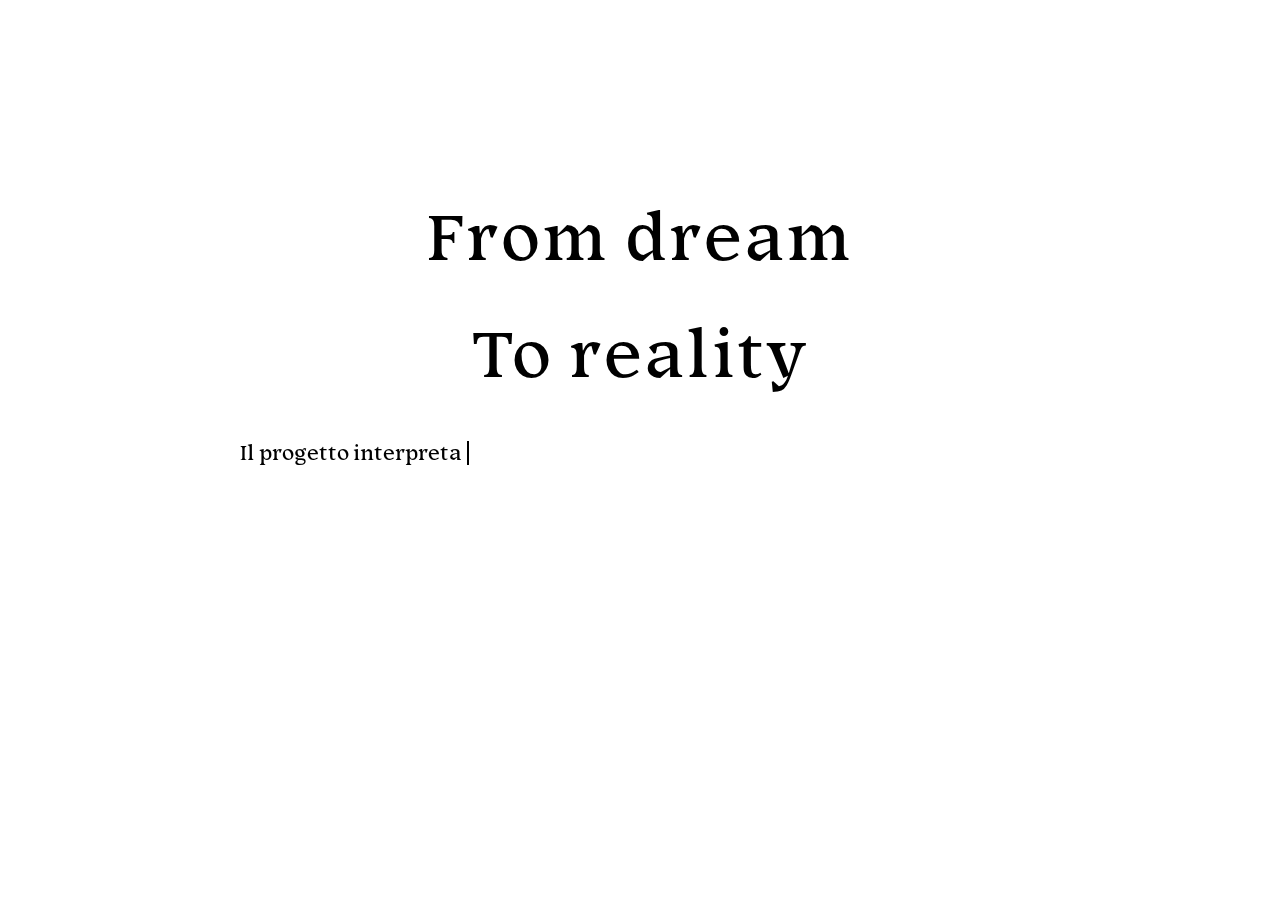
<file: index.html>
<!DOCTYPE html>
<html lang="it">
<head>
    <meta charset="UTF-8">
    <meta name="viewport" content="width=device-width, initial-scale=1.0">
    <title>Waketype</title>

    <link rel="stylesheet" href="global.css">
<link rel="stylesheet" href="index.css">

</head>
<body>
    <div class="container">
        <h1>From dream</h1>
        <h1>To reality</h1>
        
        <div class="description-container">
            <span id="description-text"></span>
            <span class="cursor"></span>
        </div>
        
        <div class="instruction" id="instruction">
            Clicca per continuare...
        </div>
    </div>

    <script src="index.js"></script>
</body>
</html>
</file>
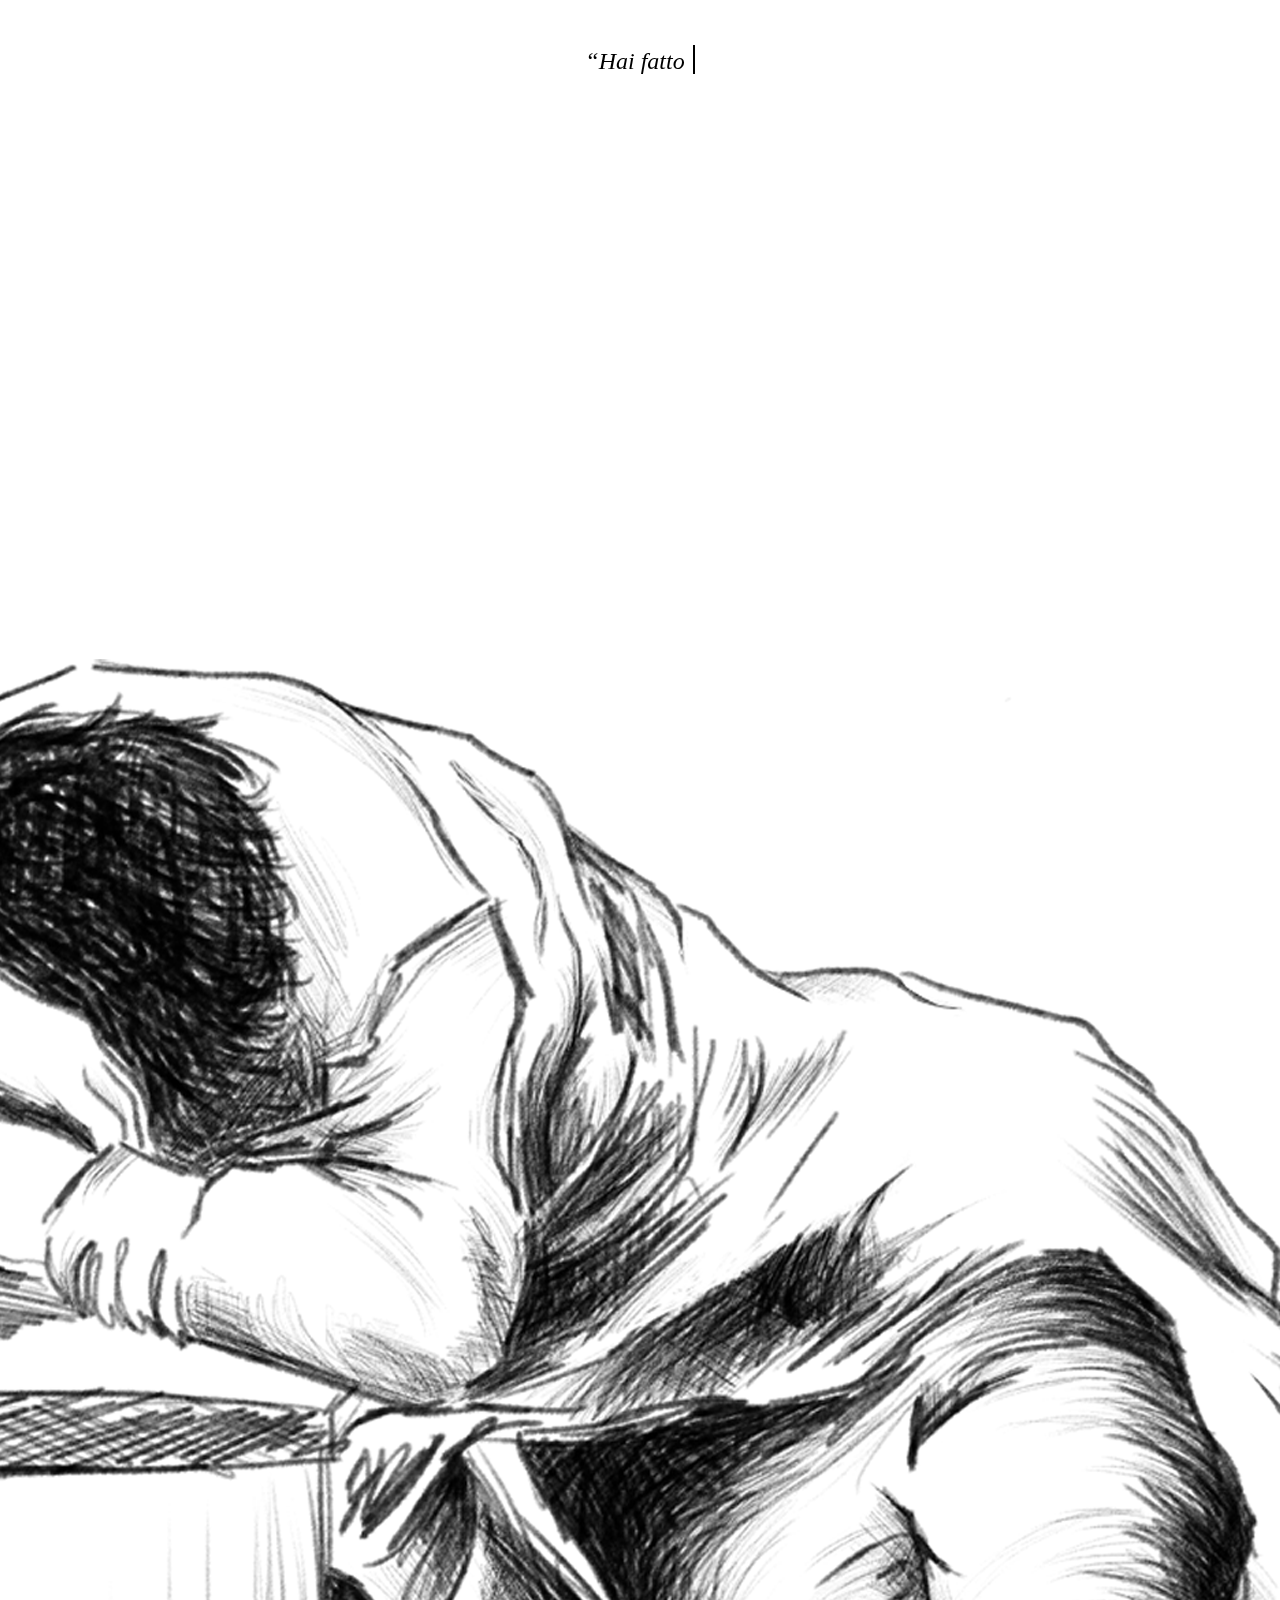
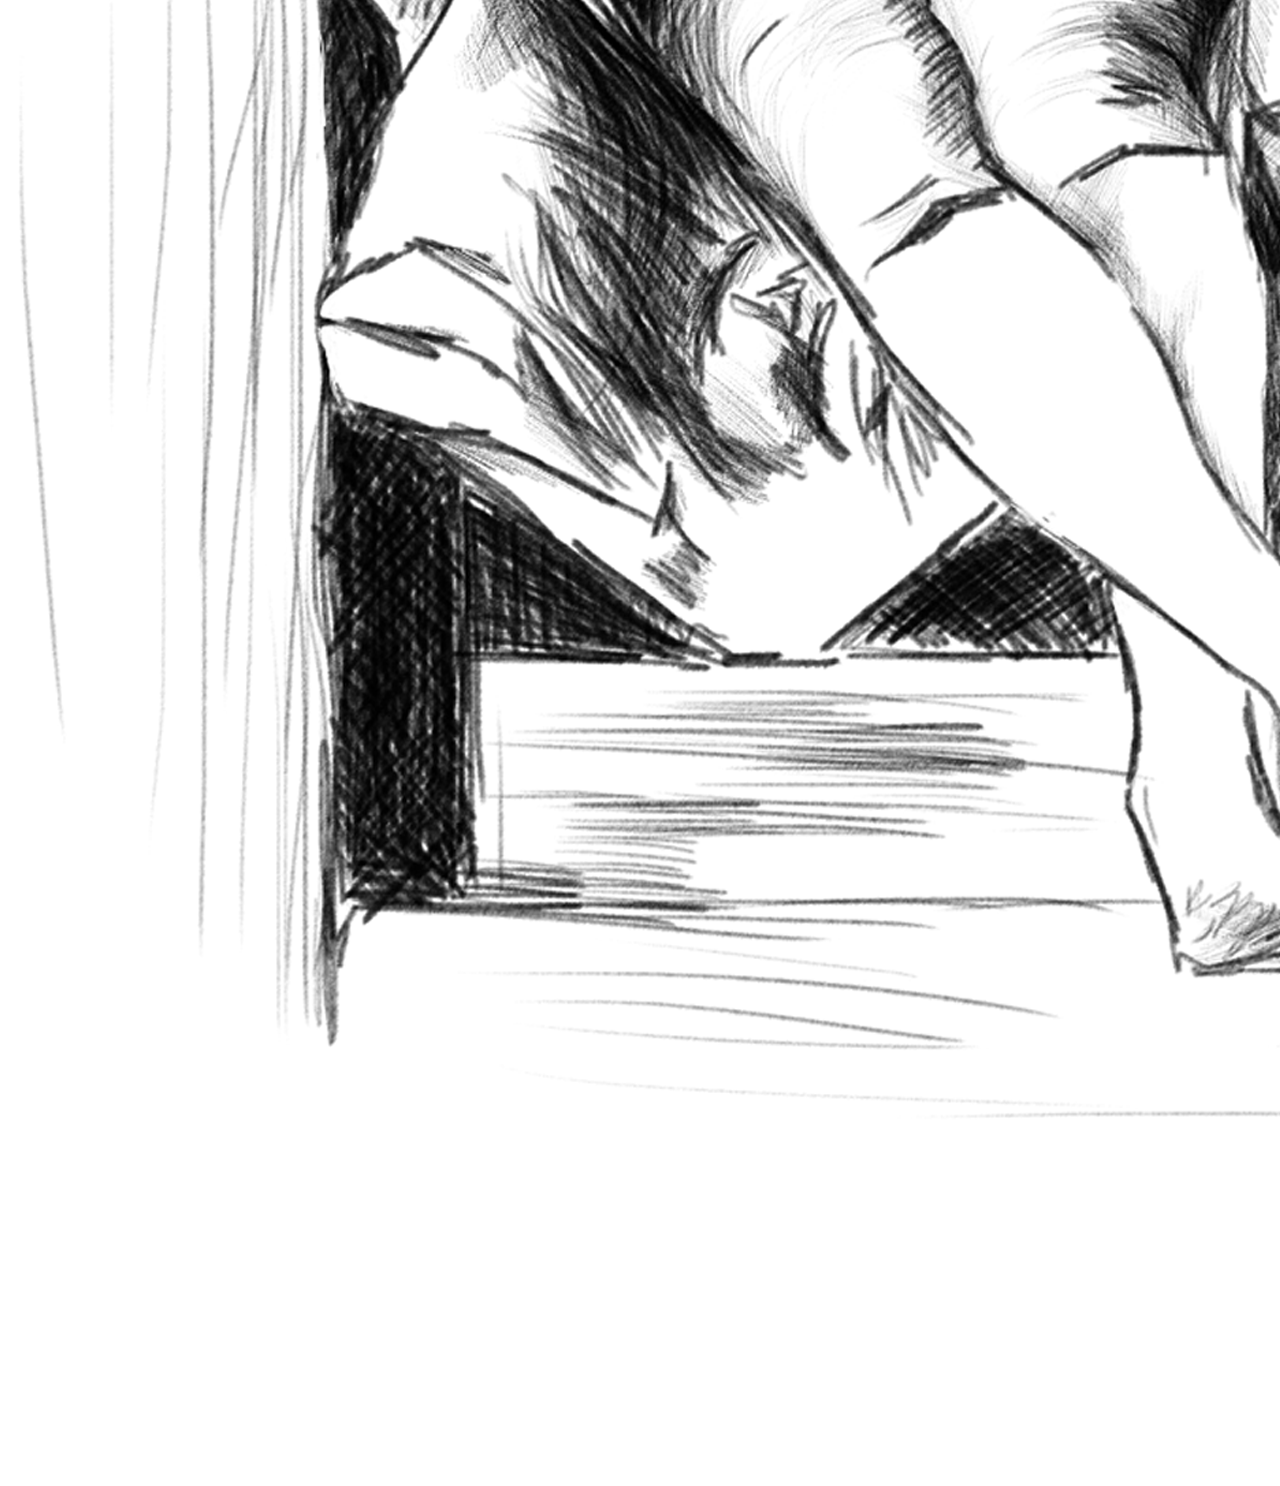
<file: intro/intro.html>
<!DOCTYPE html>
<html lang="it">
<head>
    <meta charset="UTF-8">
    <meta name="viewport" content="width=device-width, initial-scale=1.0">
    <title>Intro - Waketype</title>
    <link rel="stylesheet" href="intro.css">
</head>
<body>
    <div class="container">
        <div class="description-container">
            <div id="text-container">
                <span id="description-text"></span>
                <span class="cursor" id="cursor"></span>
            </div>
        </div>
        
        <div class="instruction" id="instruction">
            Clicca per continuare...
        </div>
    </div>

    <!-- Immagine in basso a sinistra -->
    <img src="assets1/tipo_dorme.png" alt="tipo dorme" class="bottom-left-image" id="tipo-dorme-image">

    <!-- Palpebre che si chiudono -->
    <div class="eyelid upper"></div>
    <div class="eyelid lower"></div>

    <script src="intro.js"></script>
</body>
</html>
</file>
<file: global.css>
@font-face {
  font-family: 'WakeType';
  src: url('./Assets/WakeType.ttf') format('truetype');
  font-weight: normal;
  font-style: normal;
}

/* Forza il font per tutti gli elementi con !important */
* {
  font-family: 'WakeType', sans-serif !important;
}

/* Specifica per gli input e textarea per compatibilità */
input, textarea, select, button {
  font-family: 'WakeType', sans-serif !important;
}
</file>
<file: index.css>
* {
    margin: 0;
    padding: 0;
    box-sizing: border-box;
}

body {
    background-color: #ffffff;
    font-family: 'Times New Roman', serif;
    color: #000000;
    min-height: 100vh;
    display: flex;
    flex-direction: column;
    align-items: center;
    justify-content: center;
    padding: 40px 20px;
    cursor: pointer;
}

.container {
    max-width: 800px;
    width: 100%;
    filter: blur(0.3px);
}

h1 {
    font-size: 64px;
    font-weight: normal;
    text-align: center;
    margin-bottom: 40px;
    letter-spacing: 2px;
    filter: blur(0.2px);
}

.description-container {
    line-height: 1.6;
    font-size: 20px;
    text-align: justify;
    position: relative;
    filter: blur(0.3px);
    min-height: 200px;
}

#description-text {
    display: inline;
}

.cursor {
    display: inline-block;
    width: 2px;
    height: 1.2em;
    background-color: #000000;
    margin-left: 1px;
    vertical-align: text-bottom;
    animation: blink 1s infinite;
}

.instruction {
    margin-top: 40px;
    text-align: center;
    font-size: 14px;
    opacity: 0;
    filter: blur(0.3px);
    transition: opacity 0.5s ease;
}

@keyframes blink {
    0%, 50% { opacity: 1; }
    51%, 100% { opacity: 0; }
}

@media (max-width: 768px) {
    h1 {
        font-size: 48px;
    }
    
    .description-container {
        font-size: 18px;
    }
}

@media (max-width: 480px) {
    h1 {
        font-size: 36px;
    }
    
    .description-container {
        font-size: 16px;
    }
}
</file>
<file: intro/intro.css>
* {
    margin: 0;
    padding: 0;
    box-sizing: border-box;
}

body {
    background-color: #ffffff;
    font-family: 'Times New Roman', serif;
    color: #000000;
    min-height: 100vh;
    display: flex;
    flex-direction: column;
    align-items: center;
    justify-content: center;
    padding: 40px 20px;
    cursor: pointer;
    overflow: hidden;
    position: relative;
}

.container {
    max-width: 800px;
    width: 100%;
    filter: blur(0.3px);
    transition: opacity 1s ease;
    z-index: 10;
    position: relative;
}

.description-container {
    line-height: 1.8;
    font-size: 24px;
    text-align: center;
    position: relative;
    filter: blur(0.3px);
    min-height: 300px;
}

#text-container {
    position: relative;
    display: inline-block;
    text-align: center;
    font-style: italic;
}

#description-text {
    display: inline;
}

.quote {
    font-size: 30px;
    vertical-align: text-top;
    line-height: 0;
    display: inline;
}

.cursor {
    display: inline-block;
    width: 2px;
    height: 1.2em;
    background-color: #000000;
    margin-left: 2px;
    vertical-align: text-bottom;
    animation: blink 1s infinite;
}

.instruction {
    margin-top: 40px;
    text-align: center;
    font-size: 14px;
    opacity: 0;
    filter: blur(0.3px);
    transition: opacity 0.5s ease;
}

.eyelid {
    position: fixed;
    left: 0;
    width: 100%;
    height: 50vh;
    background: #000;
    z-index: 1000;
    pointer-events: none;
    will-change: transform, clip-path;
}

/* Superiore */
.eyelid.upper {
    top: 0;
    clip-path: ellipse(120% 100% at 50% 0%);
    transform: translateY(-100%);
    transition:
        transform 1.6s cubic-bezier(.4, 0, .2, 1),
        clip-path 1.6s cubic-bezier(.4, 0, .2, 1);
}

/* Inferiore */
.eyelid.lower {
    bottom: 0;
    clip-path: ellipse(120% 100% at 50% 100%);
    transform: translateY(100%);
    transition:
        transform 1.6s cubic-bezier(.4, 0, .2, 1),
        clip-path 1.6s cubic-bezier(.4, 0, .2, 1);
}

/* CHIUSURA */
.eyelid.upper.closing {
    transform: translateY(0);
    clip-path: ellipse(120% 150% at 50% 100%);
}

.eyelid.lower.closing {
    transform: translateY(0);
    clip-path: ellipse(120% 150% at 50% 0%);
}


@keyframes blink {
    0%, 50% { opacity: 1; }
    51%, 100% { opacity: 0; }
}

@media (max-width: 768px) {
    .description-container {
        font-size: 20px;
    }
    
    .quote {
        font-size: 24px;
    }
}

@media (max-width: 480px) {
    .description-container {
        font-size: 18px;
    }
    
    .quote {
        font-size: 20px;
    }
}
</file>
